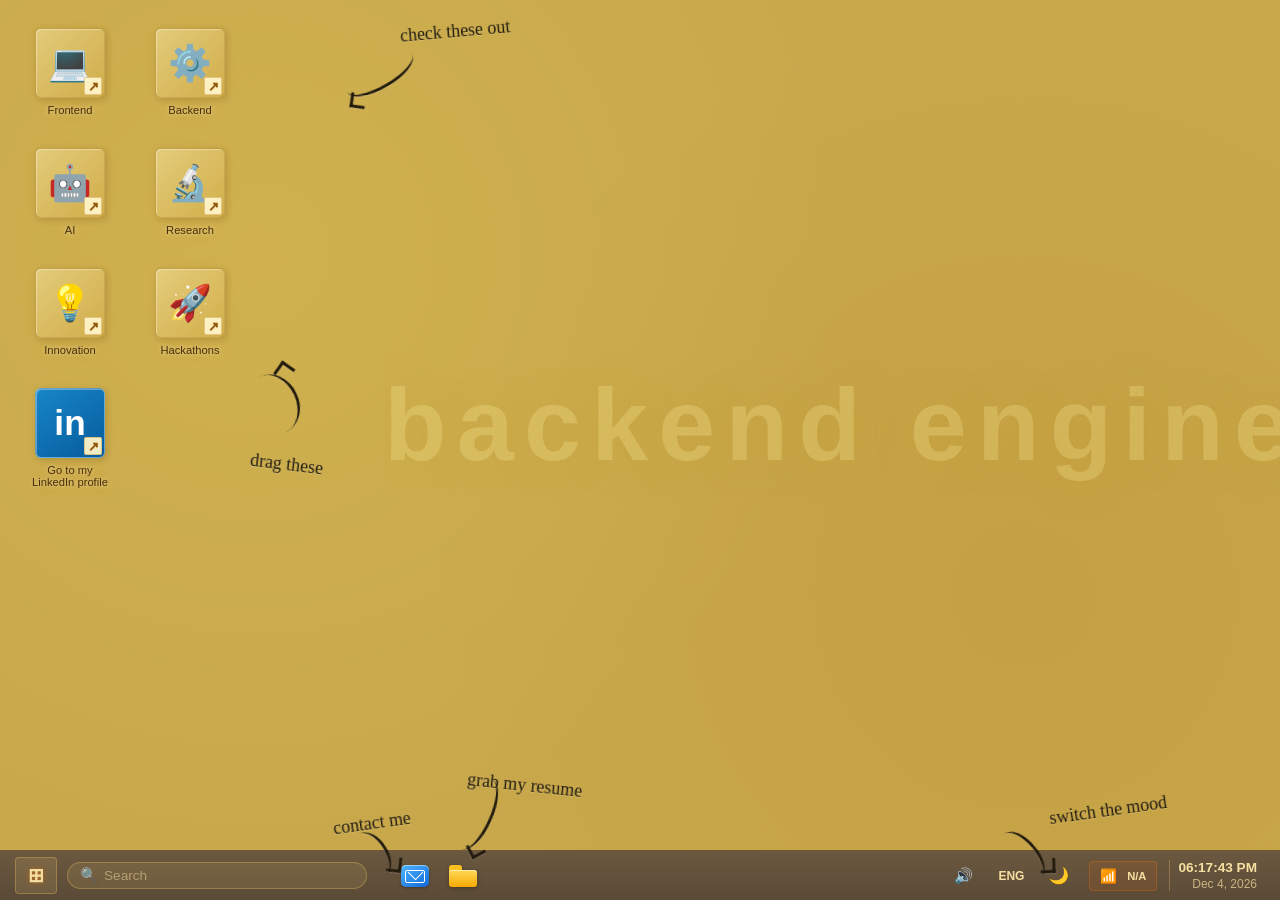
<file: v2/index.html>
<!doctype html>
<html lang="en">
  <head>
    <meta charset="UTF-8" />
    <meta name="viewport" content="width=device-width, initial-scale=1.0" />
    <title>Ruchi Saha - Portfolio</title>
    <link rel="stylesheet" href="assets/css/main.css" />
  </head>
  <body>
    <div class="desktop">
      <div class="wallpaper">
        <div class="actionsDiv">
          <div class="comic-cue cue-checkout" aria-hidden="true">
            <span>check these out</span>
            <i class="comic-arrow"></i>
          </div>
          <div class="comic-cue cue-drag" aria-hidden="true">
            <span>drag these</span>
            <i class="comic-arrow"></i>
          </div>
          <div class="icons-container">
            <div
              class="desktop-icon"
              data-category="frontend"
              title="Open frontend projects"
            >
              <div class="icon-box">💻</div>
              <span class="icon-label">Frontend</span>
            </div>
            <div
              class="desktop-icon"
              data-category="backend"
              title="Open backend console"
            >
              <div class="icon-box">⚙️</div>
              <span class="icon-label">Backend</span>
            </div>
            <div
              class="desktop-icon"
              data-category="ai"
              title="Open AI projects"
            >
              <div class="icon-box">🤖</div>
              <span class="icon-label">AI</span>
            </div>
            <div
              class="desktop-icon"
              data-category="research"
              title="Open research papers"
            >
              <div class="icon-box">🔬</div>
              <span class="icon-label">Research</span>
            </div>
            <div
              class="desktop-icon"
              data-category="innovation"
              title="Open innovations"
            >
              <div class="icon-box">💡</div>
              <span class="icon-label">Innovation</span>
            </div>
            <div
              class="desktop-icon"
              data-category="hackathons"
              title="Open hackathon projects"
            >
              <div class="icon-box">🚀</div>
              <span class="icon-label">Hackathons</span>
            </div>
            <div
              class="desktop-icon"
              data-category="linkedin"
              data-url="https://www.linkedin.com/in/ruchi-saha"
              title="Open LinkedIn profile"
            >
              <div class="icon-box linkedin-icon">in</div>
              <span class="icon-label">Go to my LinkedIn profile</span>
            </div>
          </div>
        </div>
        <div class="activityDiv">
          <div class="wallpaper-text">backend engineer</div>
          <div class="terminal-window" id="backend-terminal">
            <div class="terminal-header">
              <div class="terminal-controls">
                <button
                  class="terminal-control terminal-close-btn"
                  title="Close terminal"
                  aria-label="Close terminal"
                ></button>
                <button
                  class="terminal-control terminal-minimize"
                  title="Minimize terminal"
                  aria-label="Minimize terminal"
                ></button>
                <button
                  class="terminal-control terminal-maximize"
                  title="Toggle full screen"
                  aria-label="Toggle full screen"
                ></button>
              </div>
              <span class="terminal-title">▣ backend — zsh</span>
            </div>
            <div class="terminal-content">
              <div class="terminal-line">$ Backend Services Running</div>
              <div class="terminal-line">$ Server: localhost:5000</div>
              <div class="terminal-line">$ Database: Connected</div>
              <div class="terminal-line">$ API Endpoints: Active</div>
              <div class="terminal-line">$ Listening for requests...</div>
              <div class="terminal-cursor">▮</div>
            </div>
          </div>
        </div>
      </div>
      <div class="taskbar">
        <div class="taskbar-left">
          <button class="taskbar-btn menu-btn" title="Start Menu">⊞</button>
          <div class="search-bar">
            <span class="search-icon">🔍</span>
            <input type="text" placeholder="Search" id="search-input" />
          </div>
          <div class="taskbar-icons">
            <a
              href="mailto:ruchi.saha@outlook.com"
              class="taskbar-icon-btn taskbar-app-btn mail-btn"
              title="Contact me"
            >
              <span class="mail-icon" aria-hidden="true"></span>
            </a>
            <button
              class="taskbar-icon-btn taskbar-app-btn resume-btn"
              title="Download resume"
              data-resume="../Ruchi_Saha_Resume_2026_5YoE_Backend.pdf"
            >
              <span class="folder-icon" aria-hidden="true"></span>
            </button>
            <button
              class="taskbar-icon-btn taskbar-app-btn terminal-taskbar-btn"
              id="terminal-taskbar-button"
              title="Open terminal"
              aria-label="Open terminal"
              aria-pressed="false"
              hidden
            >
              <span class="terminal-app-icon" aria-hidden="true">›_</span>
            </button>
            <div class="comic-cue cue-mail" aria-hidden="true">
              <span>contact me</span>
              <i class="comic-arrow"></i>
            </div>
            <div class="comic-cue cue-resume" aria-hidden="true">
              <span>grab my resume</span>
              <i class="comic-arrow"></i>
            </div>
          </div>
        </div>
        <div class="taskbar-right">
          <button class="taskbar-icon-btn" title="Volume">🔊</button>
          <button
            class="taskbar-icon-btn language-btn"
            title="Language"
            id="language-btn"
          >
            ENG
          </button>
          <button
            class="taskbar-icon-btn theme-toggle"
            title="Toggle Theme"
            id="theme-toggle"
          >
            ☀️
          </button>
          <div class="comic-cue cue-theme" aria-hidden="true">
            <span>switch the mood</span>
            <i class="comic-arrow"></i>
          </div>
          <div
            class="speed-indicator"
            title="Internet Speed"
            id="speed-indicator"
          >
            <span class="speed-icon">📶</span>
            <span class="speed-value" id="speed-value">--</span>
          </div>
          <div class="taskbar-time-date">
            <div class="taskbar-time" id="current-time"></div>
            <div class="taskbar-date" id="current-date"></div>
          </div>
        </div>
      </div>
    </div>
    <script src="assets/js/main.js"></script>
  </body>
</html>
</file>
<file: v2/assets/css/main.css>
* {
  margin: 0;
  padding: 0;
  box-sizing: border-box;
}

body {
  font-family: "Segoe UI", "Arial", sans-serif;
  background: #000;
  min-height: 100vh;
  overflow: hidden;
}

.desktop {
  width: 100vw;
  height: 100vh;
  display: flex;
  flex-direction: column;
  position: relative;
}

.comic-cue {
  position: absolute;
  z-index: 40;
  color: #211a0d;
  font-family: "Segoe Print", "Comic Sans MS", cursive;
  font-size: clamp(0.8rem, 1.4vw, 1.35rem);
  line-height: 1.1;
  letter-spacing: 0;
  pointer-events: none;
  transform: rotate(-5deg);
  filter: drop-shadow(0 1px 0 rgba(255, 255, 255, 0.18));
}

.comic-cue span,
.comic-cue small {
  display: block;
  white-space: nowrap;
}

.comic-cue small {
  margin-top: 4px;
  font-size: 0.68em;
}

.comic-arrow {
  position: absolute;
  display: block;
  width: 76px;
  height: 32px;
  border-top: 3px solid currentColor;
  border-radius: 50%;
  transform: rotate(18deg);
}

.comic-arrow::after {
  content: "";
  position: absolute;
  top: -8px;
  right: -2px;
  width: 12px;
  height: 12px;
  border-top: 3px solid currentColor;
  border-right: 3px solid currentColor;
  transform: rotate(38deg);
}

.cue-checkout {
  top: 22px;
  left: min(40vw, 400px);
}

.cue-checkout .comic-arrow {
  top: 28px;
  left: -62px;
  transform: rotate(155deg);
}

.cue-drag {
  top: 455px;
  left: 250px;
  transform: rotate(7deg);
}

.cue-drag .comic-arrow {
  top: -75px;
  left: -16px;
  width: 62px;
  height: 54px;
  color: #211a0d;
  border-top-width: 3px;
  transform: rotate(58deg);
}

.cue-drag .comic-arrow::after {
  top: -9px;
  right: auto;
  left: -2px;
  width: 13px;
  height: 13px;
  border: 0;
  border-top: 3px solid currentColor;
  border-left: 3px solid currentColor;
  transform: rotate(-30deg);
}

.wallpaper {
  flex: 1;
  background: linear-gradient(135deg, #1a1a2e 0%, #16213e 50%, #0f3460 100%);
  display: flex;
  align-items: stretch;
  justify-content: stretch;
  position: relative;
  overflow: hidden;
  gap: 0;
}

.actionsDiv {
  width: 30%;
  display: flex;
  align-items: flex-start;
  justify-content: flex-start;
  position: relative;
  padding-top: 30px;
  padding-left: 30px;
}

.activityDiv {
  width: 70%;
  display: flex;
  align-items: center;
  justify-content: center;
  position: relative;
  overflow: hidden;
}

.wallpaper::before {
  content: "";
  position: absolute;
  top: 0;
  left: 0;
  width: 100%;
  height: 100%;
  background:
    radial-gradient(
      circle at 20% 30%,
      rgba(255, 107, 0, 0.1) 0%,
      transparent 50%
    ),
    radial-gradient(
      circle at 80% 70%,
      rgba(255, 20, 0, 0.1) 0%,
      transparent 50%
    );
  pointer-events: none;
}

.wallpaper-text {
  font-size: 8vw;
  color: rgba(255, 107, 0, 0.15);
  font-weight: bold;
  letter-spacing: 0.1em;
  text-align: center;
  text-shadow: 0 0 40px rgba(255, 107, 0, 0.3);
  position: absolute;
  z-index: 1;
  white-space: nowrap;
  user-select: none;
  animation: floatWallpaper 8s ease-in-out infinite;
  width: 100%;
  left: 0;
  right: 0;
}

@keyframes floatWallpaper {
  0%,
  100% {
    transform: translateY(0);
  }
  50% {
    transform: translateY(-20px);
  }
}

.icons-container {
  position: absolute;
  inset: 0;
  width: 100%;
  max-width: none;
  z-index: 10;
  pointer-events: all;
}

.desktop-icon {
  display: flex;
  flex-direction: column;
  align-items: center;
  gap: 6px;
  cursor: grab;
  transition: all 0.2s ease;
  padding: 8px;
  border-radius: 4px;
  user-select: none;
  position: absolute;
  width: 100px;
  margin: 0;
}

.desktop-icon.dragging {
  cursor: grabbing;
  opacity: 0.8;
  z-index: 1000;
  transition: none;
  transform: none;
}

.desktop-icon:hover {
  transform: scale(1.05);
}

.desktop-icon:hover .icon-box {
  filter: brightness(1.1);
}

.desktop-icon:active {
  transform: scale(0.95);
}

.linkedin-icon {
  color: #ffffff;
  background: linear-gradient(145deg, #1686c9, #075b9b);
  font-family: "Segoe UI", sans-serif;
  font-size: 2rem;
  font-weight: 800;
  text-transform: lowercase;
}

.icon-box {
  width: 70px;
  height: 70px;
  background: linear-gradient(
    135deg,
    rgba(255, 107, 0, 0.15),
    rgba(255, 20, 0, 0.08)
  );
  border: 1px solid rgba(255, 107, 0, 0.4);
  border-radius: 6px;
  display: flex;
  align-items: center;
  justify-content: center;
  font-size: 2.2rem;
  box-shadow:
    2px 2px 5px rgba(0, 0, 0, 0.5),
    0 0 15px rgba(255, 107, 0, 0.2),
    inset 1px 1px 0 rgba(255, 255, 255, 0.1);
  transition: all 0.3s ease;
  position: relative;
}

.icon-box::after {
  content: "↗";
  position: absolute;
  bottom: 2px;
  right: 2px;
  font-size: 0.8rem;
  color: rgba(255, 107, 0, 0.9);
  background: rgba(10, 10, 30, 0.9);
  width: 16px;
  height: 16px;
  border-radius: 2px;
  display: flex;
  align-items: center;
  justify-content: center;
  border: 0.5px solid rgba(255, 107, 0, 0.5);
  font-weight: 900;
  text-shadow: 0 0 1px rgba(255, 107, 0, 0.8);
}

.desktop-icon:hover .icon-box {
  box-shadow:
    2px 2px 8px rgba(0, 0, 0, 0.6),
    0 0 25px rgba(255, 107, 0, 0.4),
    inset 1px 1px 0 rgba(255, 255, 255, 0.15);
  transform: translateY(-2px);
}

.icon-label {
  color: #ffeb3b;
  font-size: 0.7rem;
  font-weight: 500;
  text-align: center;
  text-shadow:
    0 0 8px rgba(0, 0, 0, 0.8),
    0 0 8px rgba(255, 107, 0, 0.4);
  max-width: 90px;
  transition: all 0.2s ease;
  word-wrap: break-word;
}

.desktop-icon:hover .icon-label {
  color: #ffd700;
  text-shadow:
    0 0 10px rgba(0, 0, 0, 0.8),
    0 0 12px rgba(255, 107, 0, 0.8);
}

.desktop-icon.active {
  background: rgba(255, 107, 0, 0.15);
  border-radius: 4px;
}

.desktop-icon.active .icon-box {
  box-shadow:
    2px 2px 8px rgba(0, 0, 0, 0.6),
    0 0 30px rgba(255, 107, 0, 0.6),
    inset 1px 1px 0 rgba(255, 255, 255, 0.15);
}

.taskbar {
  height: 50px;
  background: linear-gradient(
    to bottom,
    rgba(20, 20, 40, 0.95),
    rgba(10, 10, 30, 0.98)
  );
  border-top: 1px solid rgba(255, 107, 0, 0.3);
  display: flex;
  align-items: center;
  justify-content: space-between;
  padding: 0 15px;
  box-shadow: 0 -2px 20px rgba(255, 107, 0, 0.2);
  gap: 15px;
}

.taskbar-left {
  display: flex;
  align-items: center;
  gap: 10px;
  flex: 1;
  position: relative;
}

.taskbar-right {
  display: flex;
  align-items: center;
  gap: 12px;
  position: relative;
}

.cue-mail {
  bottom: 62px;
  left: -62px;
  transform: rotate(-8deg);
}

.cue-mail .comic-arrow {
  top: 25px;
  left: 10px;
  width: 50px;
  transform: rotate(66deg);
}

.cue-resume {
  bottom: 100px;
  left: 72px;
  transform: rotate(6deg);
}

.cue-resume .comic-arrow {
  top: 27px;
  left: -25px;
  width: 76px;
  transform: rotate(108deg);
}

.cue-theme {
  right: 98px;
  bottom: 73px;
  transform: rotate(-8deg);
}

.cue-theme .comic-arrow {
  top: 27px;
  right: 121px;
  width: 58px;
  transform: rotate(58deg);
}

.taskbar-btn {
  background: rgba(255, 107, 0, 0.1);
  border: 1px solid rgba(255, 107, 0, 0.3);
  color: #ffeb3b;
  padding: 6px 12px;
  cursor: pointer;
  border-radius: 4px;
  font-size: 1rem;
  transition: all 0.2s ease;
  font-weight: 600;
  text-shadow: 0 0 5px rgba(255, 107, 0, 0.5);
}

.taskbar-btn:hover {
  background: rgba(255, 107, 0, 0.25);
  box-shadow: 0 0 15px rgba(255, 107, 0, 0.4);
  transform: translateY(-1px);
}

.taskbar-btn:active {
  transform: translateY(0);
  background: rgba(255, 107, 0, 0.35);
}

.menu-btn {
  min-width: 40px;
  font-size: 1.2rem;
}

.search-bar {
  display: flex;
  align-items: center;
  background: rgba(255, 107, 0, 0.05);
  border: 1px solid rgba(255, 107, 0, 0.3);
  border-radius: 20px;
  padding: 4px 12px;
  gap: 6px;
  flex: 1;
  max-width: 300px;
}

.search-icon {
  font-size: 0.9rem;
  opacity: 0.7;
}

.search-bar input {
  flex: 1;
  background: transparent;
  border: none;
  outline: none;
  color: #ffeb3b;
  font-size: 0.85rem;
  font-family: inherit;
}

.search-bar input::placeholder {
  color: rgba(255, 235, 59, 0.5);
}

.search-bar input:focus {
  color: #ffd700;
}

.taskbar-icons {
  display: flex;
  align-items: center;
  gap: 8px;
  position: relative;
  margin-left: 18px;
}

.mail-icon,
.folder-icon {
  position: relative;
  display: block;
  width: 28px;
  height: 22px;
}

.mail-icon {
  overflow: hidden;
  border-radius: 5px;
  background: linear-gradient(145deg, #4db7ff, #1167d8);
  box-shadow:
    inset 0 1px 0 rgba(255, 255, 255, 0.45),
    0 1px 3px rgba(0, 0, 0, 0.28);
}

.mail-icon::before {
  content: "";
  position: absolute;
  inset: 5px 4px 4px;
  border: 1.5px solid #fff;
  border-radius: 2px;
}

.mail-icon::after {
  content: "";
  position: absolute;
  top: 2px;
  left: 9px;
  width: 10px;
  height: 10px;
  border-right: 1.5px solid #fff;
  border-bottom: 1.5px solid #fff;
  transform: rotate(45deg);
}

.folder-icon {
  filter: drop-shadow(0 1px 2px rgba(0, 0, 0, 0.28));
}

.folder-icon::before {
  content: "";
  position: absolute;
  top: 0;
  left: 0;
  width: 13px;
  height: 7px;
  border-radius: 3px 3px 0 0;
  background: #ffbf1f;
}

.folder-icon::after {
  content: "";
  position: absolute;
  inset: 5px 0 0;
  border-radius: 3px;
  background: linear-gradient(to bottom, #ffd95a, #f5a900);
  box-shadow: inset 0 1px 0 rgba(255, 255, 255, 0.48);
}

.terminal-taskbar-btn[hidden] {
  display: none;
}

.taskbar-icon-btn.taskbar-app-btn {
  position: relative;
  width: 40px;
  height: 40px;
}

.taskbar-app-btn::after {
  content: "";
  position: absolute;
  left: 50%;
  bottom: -4px;
  width: 12px;
  height: 3px;
  border-radius: 2px;
  background: rgba(255, 255, 255, 0.55);
  opacity: 0;
  transform: translateX(-50%);
  transition:
    width 0.2s ease,
    background 0.2s ease;
}

.taskbar-app-btn.app-open::after {
  opacity: 1;
}

.taskbar-app-btn.active::after {
  width: 20px;
  background: #ffffff;
}

.terminal-app-icon {
  display: flex;
  align-items: center;
  justify-content: center;
  width: 28px;
  height: 22px;
  border: 1px solid rgba(255, 255, 255, 0.5);
  border-radius: 5px;
  background: linear-gradient(145deg, #35353a, #111114);
  color: #62d8ff;
  font:
    700 0.82rem/1 "SFMono-Regular",
    Consolas,
    monospace;
  box-shadow:
    inset 0 1px 0 rgba(255, 255, 255, 0.18),
    0 1px 3px rgba(0, 0, 0, 0.35);
}

.taskbar-icon-btn {
  background: transparent;
  border: 1px solid transparent;
  color: #ffeb3b;
  cursor: pointer;
  border-radius: 4px;
  font-size: 0.95rem;
  transition:
    background 0.2s ease,
    border-color 0.2s ease,
    box-shadow 0.2s ease,
    transform 0.2s ease;
  display: flex;
  align-items: center;
  justify-content: center;
  width: 36px;
  height: 36px;
  padding: 0;
}

.taskbar-icon-btn:hover {
  background: rgba(255, 107, 0, 0.25);
  border: 1px solid rgba(255, 107, 0, 0.4);
  box-shadow: 0 0 15px rgba(255, 107, 0, 0.4);
  transform: translateY(-1px);
}

.taskbar-icon-btn:active {
  transform: translateY(0);
  background: rgba(255, 107, 0, 0.35);
  border: 1px solid rgba(255, 107, 0, 0.5);
}

.taskbar-time-date {
  display: flex;
  flex-direction: column;
  align-items: flex-end;
  gap: 2px;
  padding: 0 8px;
  border-left: 1px solid rgba(255, 107, 0, 0.3);
  min-width: 90px;
}

.taskbar-time {
  color: #ffeb3b;
  font-size: 0.85rem;
  font-weight: 600;
  text-shadow: 0 0 10px rgba(255, 107, 0, 0.5);
}

.taskbar-date {
  color: rgba(255, 235, 59, 0.7);
  font-size: 0.75rem;
  text-shadow: 0 0 5px rgba(255, 107, 0, 0.3);
}

/* Language Button Styles */
.language-btn {
  font-size: 0.75rem;
  font-weight: bold;
  padding: 4px 8px;
  min-width: auto;
}

/* Theme Toggle Button Styles */
.theme-toggle {
  font-size: 1rem;
  padding: 6px 10px;
  transition: all 0.3s ease;
}

.theme-toggle:hover {
  transform: rotate(20deg);
}

.theme-toggle.dark-mode {
  color: #ffeb3b;
}

.theme-toggle.light-mode {
  color: #ffeb3b;
}

/* Speed Indicator Styles */
.speed-indicator {
  display: flex;
  align-items: center;
  gap: 4px;
  padding: 6px 10px;
  background: rgba(255, 107, 0, 0.1);
  border: 1px solid rgba(255, 107, 0, 0.3);
  border-radius: 4px;
  cursor: pointer;
  transition: all 0.2s ease;
  min-width: 50px;
}

.speed-indicator:hover {
  background: rgba(255, 107, 0, 0.25);
  box-shadow: 0 0 15px rgba(255, 107, 0, 0.4);
}

.speed-icon {
  font-size: 0.85rem;
}

.speed-value {
  color: #ffeb3b;
  font-size: 0.7rem;
  font-weight: 600;
  text-shadow: 0 0 5px rgba(255, 107, 0, 0.5);
  min-width: 25px;
  text-align: right;
}

/* Light Mode Styles */
body.light-mode {
  background: #fff9f0;
}

body.light-mode .wallpaper {
  background: #c8a84b;
}

body.light-mode .wallpaper::before {
  background:
    radial-gradient(
      circle at 20% 30%,
      rgba(255, 230, 100, 0.15) 0%,
      transparent 50%
    ),
    radial-gradient(
      circle at 80% 70%,
      rgba(180, 120, 20, 0.15) 0%,
      transparent 50%
    );
}

body.light-mode .wallpaper-text {
  color: rgba(255, 245, 160, 0.25);
  text-shadow: 0 0 40px rgba(200, 160, 50, 0.3);
}

body:not(.light-mode) .comic-cue {
  color: rgba(255, 235, 150, 0.86);
  filter: drop-shadow(0 1px 1px rgba(0, 0, 0, 0.55));
}

body.light-mode .taskbar {
  background: linear-gradient(to bottom, #6b5840, #5a4a36);
  border-top: 1px solid rgba(120, 90, 50, 0.8);
  box-shadow: 0 -2px 20px rgba(80, 55, 25, 0.4);
}

body.light-mode .taskbar-btn {
  background: rgba(255, 220, 120, 0.12);
  border: 1px solid rgba(255, 200, 100, 0.3);
  color: #f5dfa0;
}

body.light-mode .taskbar-btn:hover {
  background: rgba(255, 220, 120, 0.25);
  box-shadow: 0 0 15px rgba(200, 160, 50, 0.3);
}

body.light-mode .taskbar-icon-btn {
  background: transparent;
  border: 1px solid transparent;
  color: #f5dfa0;
}

body.light-mode .taskbar-icon-btn:hover {
  background: rgba(255, 220, 120, 0.2);
  border: 1px solid rgba(255, 200, 100, 0.4);
  box-shadow: 0 0 12px rgba(200, 160, 50, 0.3);
}

body.light-mode .taskbar-icon-btn:active {
  background: rgba(255, 220, 120, 0.35);
  border: 1px solid rgba(255, 200, 100, 0.6);
}

body.light-mode .search-bar {
  background: rgba(255, 220, 120, 0.1);
  border: 1px solid rgba(255, 200, 100, 0.3);
}

body.light-mode .search-bar input {
  color: #f5dfa0;
}

body.light-mode .search-bar input::placeholder {
  color: rgba(245, 223, 160, 0.5);
}

body.light-mode .taskbar-time,
body.light-mode .speed-value {
  color: #f5dfa0;
  text-shadow: none;
}

body.light-mode .taskbar-date {
  color: rgba(245, 223, 160, 0.7);
  text-shadow: none;
}

body.light-mode .taskbar-time-date {
  border-left: 1px solid rgba(255, 200, 100, 0.3);
}

body.light-mode .desktop-icon .icon-label {
  color: #4a2e0a;
  text-shadow:
    0 0 8px rgba(255, 220, 120, 0.5),
    0 0 4px rgba(255, 255, 255, 0.4);
}

body.light-mode .icon-box {
  background: linear-gradient(
    135deg,
    rgba(255, 240, 180, 0.45),
    rgba(220, 170, 60, 0.25)
  );
  border: 1px solid rgba(180, 130, 40, 0.45);
  box-shadow:
    2px 2px 6px rgba(80, 50, 10, 0.2),
    0 0 10px rgba(200, 160, 50, 0.1),
    inset 1px 1px 0 rgba(255, 255, 255, 0.35);
}

body.light-mode .icon-box::after {
  background: rgba(255, 245, 200, 0.95);
  border: 0.5px solid rgba(180, 130, 40, 0.4);
  color: rgba(120, 80, 10, 0.9);
}

body .icon-box.linkedin-icon {
  color: #ffffff;
  background: linear-gradient(145deg, #1686c9, #075b9b);
  border-color: rgba(255, 255, 255, 0.35);
}

/* Terminal Window Styles */
.terminal-window {
  position: relative;
  width: min(86%, 850px);
  height: 450px;
  background: #1e1e1e;
  border: 1px solid #505050;
  border-radius: 10px;
  flex-direction: column;
  z-index: 500;
  box-shadow:
    0 24px 60px rgba(0, 0, 0, 0.42),
    0 3px 10px rgba(0, 0, 0, 0.35),
    inset 0 1px 0 rgba(255, 255, 255, 0.08);
  font-family: "SFMono-Regular", Consolas, "Liberation Mono", monospace;
  display: none;
  overflow: hidden;
}

.terminal-window.open {
  display: flex !important;
}

.terminal-window.open.minimized {
  display: none !important;
}

.terminal-window.maximized {
  position: fixed;
  inset: 0 0 50px;
  width: auto;
  height: auto;
  border-radius: 0;
  z-index: 1200;
}

.terminal-header {
  position: relative;
  min-height: 38px;
  background: linear-gradient(to bottom, #4b4b4d, #363638);
  border-bottom: 1px solid #202022;
  padding: 0 14px;
  display: flex;
  align-items: center;
}

.terminal-title {
  position: absolute;
  left: 50%;
  transform: translateX(-50%);
  color: #e7e7e7;
  font-size: 0.76rem;
  font-weight: 500;
  white-space: nowrap;
  text-shadow: 0 1px 1px rgba(0, 0, 0, 0.55);
}

.terminal-controls {
  display: flex;
  align-items: center;
  gap: 8px;
  z-index: 1;
}

.terminal-control {
  width: 12px;
  height: 12px;
  padding: 0;
  border: 0;
  border-radius: 50%;
  box-shadow: inset 0 0 0 1px rgba(0, 0, 0, 0.18);
  cursor: pointer;
  transition: filter 0.15s ease;
}

.terminal-close-btn {
  background: #ff5f57;
}

.terminal-minimize {
  background: #febc2e;
}

.terminal-maximize {
  background: #28c840;
}

.terminal-control:hover {
  filter: brightness(0.88);
}

.terminal-content {
  flex: 1;
  overflow-y: auto;
  padding: 16px 18px;
  background: #1e1e1e;
  color: #f2f2f2;
  font-size: 0.8rem;
  line-height: 1.55;
  text-shadow: none;
}

.terminal-line {
  margin-bottom: 6px;
  animation: terminalFadeIn 0.3s ease;
}

.terminal-cursor {
  display: inline-block;
  color: #f2f2f2;
  animation: blink 1s infinite;
  margin-left: 4px;
}

@keyframes terminalFadeIn {
  from {
    opacity: 0;
  }
  to {
    opacity: 1;
  }
}

@keyframes blink {
  0%,
  50% {
    opacity: 1;
  }
  51%,
  100% {
    opacity: 0;
  }
}

@media (max-width: 768px) {
  .comic-cue {
    display: none;
  }

  .icons-container {
    grid-template-columns: repeat(2, 1fr);
    gap: 25px;
  }

  .wallpaper-text {
    font-size: 5vw;
  }

  .icon-box {
    width: 60px;
    height: 60px;
    font-size: 1.8rem;
  }

  .icon-label {
    font-size: 0.75rem;
  }
}

@media (max-width: 480px) {
  .icons-container {
    grid-template-columns: repeat(2, 1fr);
    gap: 15px;
    top: 15px;
    left: 15px;
  }

  .wallpaper-text {
    font-size: 4vw;
  }

  .icon-box {
    width: 50px;
    height: 50px;
    font-size: 1.5rem;
  }
}
</file>
